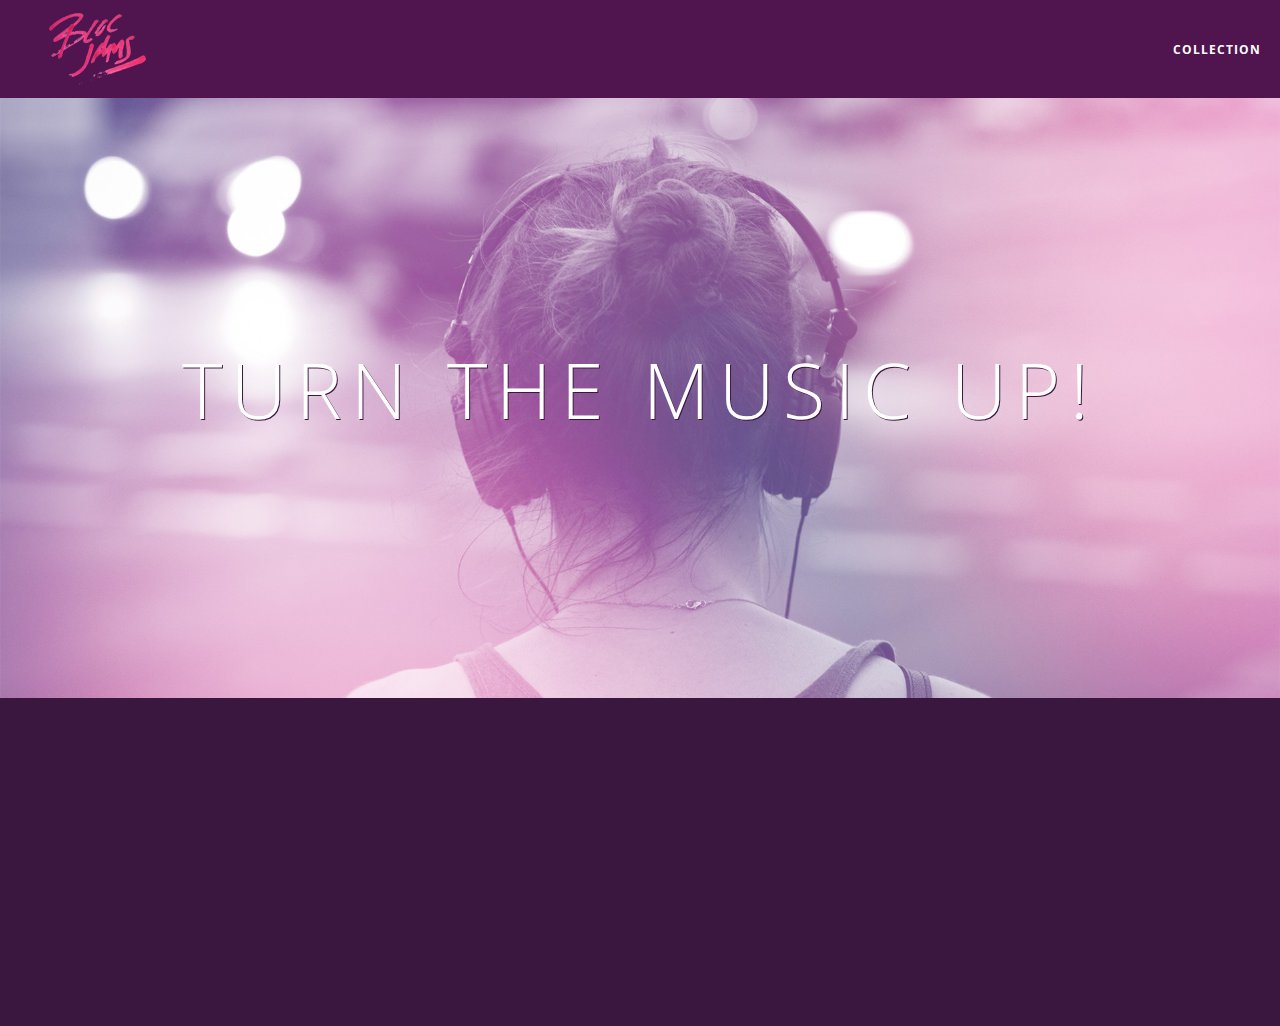
<file: index.html>
<!DOCTYPE html>
<html>
	<head>
		<title>Bloc Jams</title>
		 <meta name="viewport" content="width=device-width, initial-scale-1">
         <link rel="stylesheet" type="text/css" href="http://fonts.googleapis.com/css?family=Open+Sans:400,800,600,700,300">
         <link rel="stylesheet" type="text/css" href="http://code.ionicframework.com/ionicons/2.0.1/css/ionicons.min.css">
         <link rel="stylesheet" type="text/css" href="styles/normalize.css">
         <link rel="stylesheet" type="text/css" href="styles/main.css">
         <link rel="stylesheet" type="text/css" href="styles/landing.css">

     </head>

	</head>
	<body class="landing">
		<nav class="navbar">
			 <a href="index.html" class="logo">
                 <img src="assets/images/bloc_jams_logo.png" alt="bloc jams logo">
         	 </a>
	         <div class="links-container">
	             <a href="collection.html" class="navbar-link">collection</a>
	         </div>
		</nav>
		<section class="hero-content"> <!-- hero -->
			<h1 class="hero-title">Turn the music up!</h1>
		</section>
		        <section class="selling-points container" class="clearfix"> <!-- selling points -->
             <div class="point column third">
                 <span class="ion-music-note"></span>
                 <h5 class="point-title">Choose your music</h5>
                 <p class="point-description">The world is full of music; why should you have to listen to music that someone else chose?</p>
			</div>
			<div class="point column third">
                 <span class="ion-radio-waves"></span>
                 <h5 class="point-title">Unlimited, streaming, ad-free</h5>
                 <p class="point-description">No arbitrary limits. No distractions.</p>
            </div>
			<div class="point column third">
                 <span class="ion-iphone"></span>
                 <h5 class="point-title">Mobile enabled</h5>
                 <p class="point-description">Listen to your music on the go. This streaming service is available on all mobile platforms.</p>
             </div>
		</section>

		<script src="https://code.jquery.com/jquery-2.1.3.min.js"></script>
		<script src="scripts/landing.js"></script>
		
	</body>
</html>
</file>
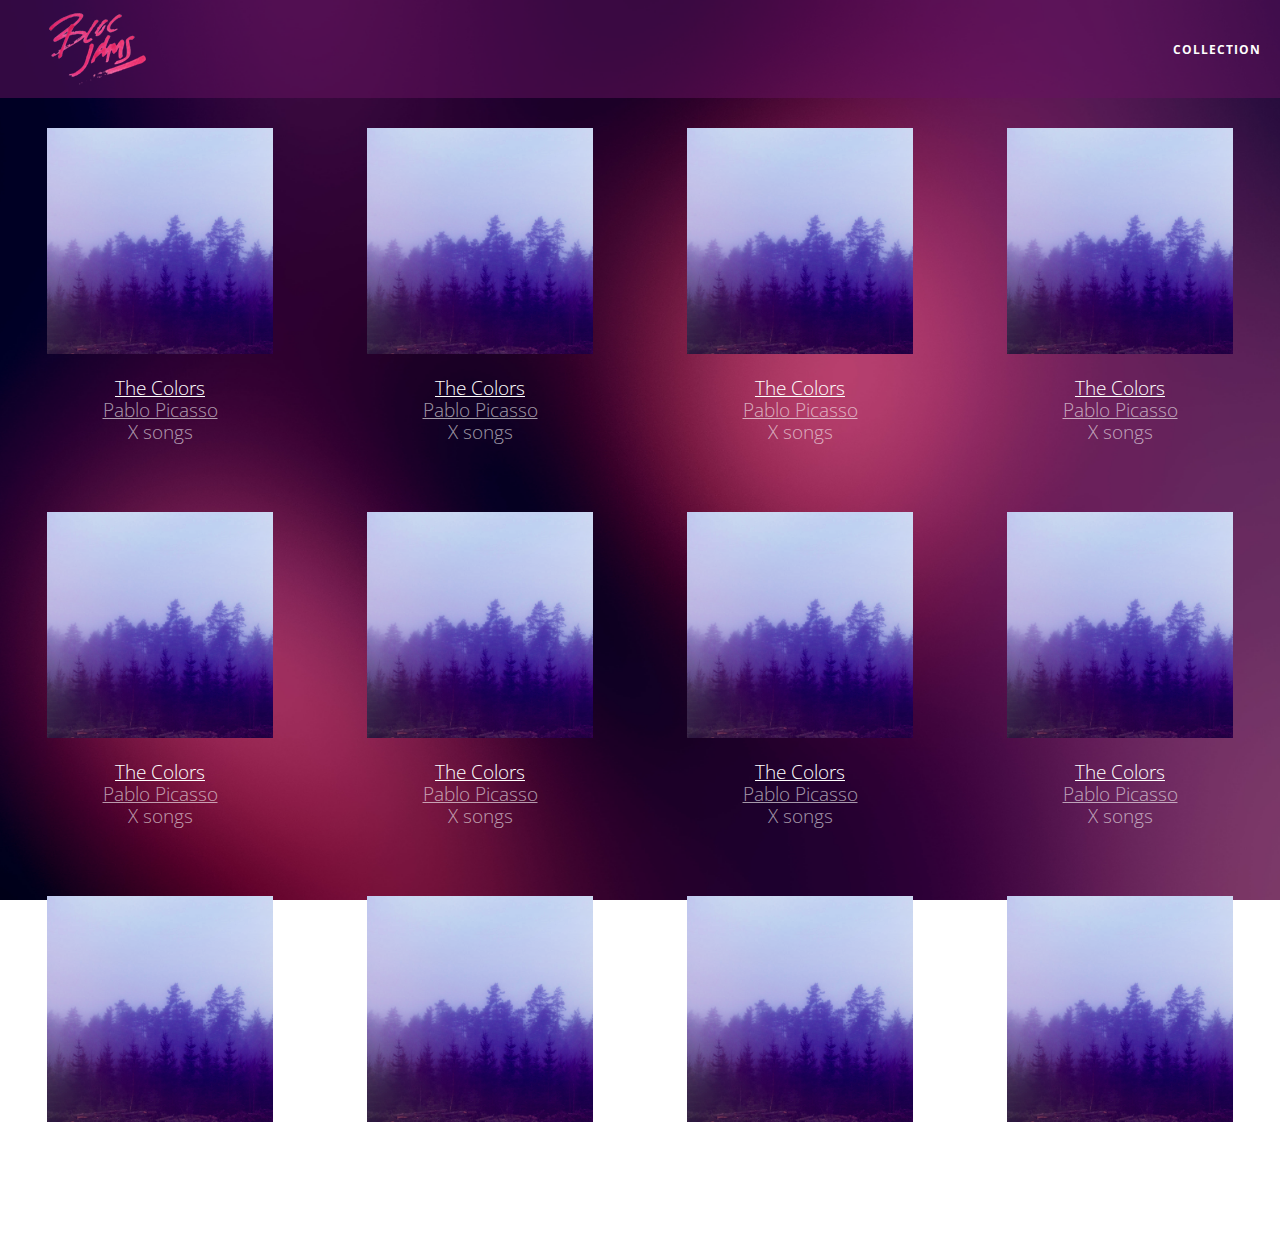
<file: collection.html>
<!DOCTYPE html>
 <html>
     <head>
         <title>Bloc Jams</title>
         <meta name="viewport" content="width=device-width, initial-scale=1">
         <link rel="stylesheet" type="text/css" href="http://fonts.googleapis.com/css?family=Open+Sans:400,800,600,700,300">
         <link rel="stylesheet" type="text/css" href="http://code.ionicframework.com/ionicons/2.0.1/css/ionicons.min.css">
         <link rel="stylesheet" type="text/css" href="styles/normalize.css">
         <link rel="stylesheet" type="text/css" href="styles/main.css">
         <link rel="stylesheet" type="text/css" href="styles/collection.css">
     </head>
     <body class="collection">
        <nav class="navbar">
            <a href="index.html" class="logo">
                <img src="assets/images/bloc_jams_logo.png" alt="bloc jams logo">
            </a>
            <div class="links-container">
                <a href="collection.html" class="navbar-link">collection</a>
            </div>
        </nav>

    <section class="album-covers container clearfix">
  
    </section>
     <script src="https://code.jquery.com/jquery-2.1.3.min.js"></script>
     <script src="scripts/collection.js"></script>
     </body>
 </html>
</file>
<file: styles/main.css>
html {
	height: 100%;
	font-size: 100%;
}

body {
	font-family: 'Open Sans';
	color: white;
	min-height: 100%;

}


.navbar {
	position: relative;
	padding: 0.5rem;
	background-color: rgba(101,18,95,0.5);
	z-index: 1;
}

.navbar .logo {
	position: relative;
	left: 2rem;
	cursor: pointer;
}

.navbar .links-container {
	display: table;
	position: absolute;
	top: 0;
	right: 0;
	height: 100px;
	color: white;
	text-decoration: none;
}

.links-container .navbar-link {
	display: table-cell;
	position: relative;
	height: 100%;
	padding-left: 1rem;
	padding-right: 1rem;
	vertical-align: middle;
	color: white;
	font-size: 0.625rem;
	letter-spacing: 0.05rem;
	font-weight: 700;
	text-transform: uppercase;
	text-decoration: none;
	cursor: pointer;
}

.links-container .navbar-link:hover {
	color: rgba(233,50,117);
}

.container {
	margin: 0 auto;
	max-width: 64 rem;

}

 *, *::before, *::after {
     -moz-box-sizing: border-box;
     -webkit-box-sizing: border-box;
     box-sizing: border-box;
 }

.clearfix::before,
.clearfix::after {
	content: " ";
	display: table;
}

.clearfix::after {
	clear: both;
}

.container.narrow {
	max-width: 56rem;
}

@media (min-width: 640px) {
	html { font-size: 112%;}

	.column {
		float: left;
		padding-left: 1rem;
		padding-right: 1rem;
	}

	.column.full { width: 100%; }
     .column.two-thirds { width: 66.7%; }
     .column.half { width: 50%; }
     .column.third { width: 33.3%; }
     .column.fourth { width: 25%; }
     .column.flow-opposite { float: right; } 
}

@media (min-width: 1024px) {
	html { font-size: 120%;}
}
</file>
<file: styles/landing.css>
body.landing {
     background-color: rgb(58,23,63);
 }
 
 .hero-content {
     position: relative;
     min-height: 600px;
     background-image: url(../assets/images/bloc_jams_bg.jpg);
     background-repeat: no-repeat;
     background-position: center center;
     background-size: cover;
 }
 
 .hero-content .hero-title {
     position: absolute;
     top: 40%;
     -webkit-transform: translateY(-50%);
     -moz-transform: translateY(-50%);
     transform: translateY(-50%);
     width: 100%;
     text-align: center;
     font-size: 4rem;
     font-weight: 300;
     text-transform: uppercase;
     letter-spacing: 0.5rem;
     text-shadow: 1px 1px 0px rgb(58,23,63);
 }
 
 .selling-points {
     position: relative;
 }
 
 .point {
     position: relative;
     padding: 2rem;
     text-align: center;
     opacity: 0;
     -webkit-transform: scaleX(0.9) translateY(3rem);
     -moz-transform: scaleX(0.9) translateY(3rem);
     transform: scaleX(0.9) translateY(3rem);
     -webkit-transition: all 0.25s ease-in-out;
     -moz-transition: all 0.25s ease-in-out;
     transition: all 0.25s ease-in-out;
     -webkit-transition-delay: 0.2s;
     -moz-transition-delay: 0.2s;
     transition-delay: 0.2s;
 }
 
 .point .point-title {
     font-size: 1.25rem;
 }
 
 .ion-music-note,
 .ion-radio-waves,
 .ion-iphone {
     color: rgb(233,50,117);
     font-size: 5rem;
 }
</file>
<file: styles/collection.css>
body.collection {
     background-image: url(../assets/images/blurred_backgrounds/blur_bg_2.jpg);
     background-repeat: no-repeat;
     background-attachment: fixed;
     background-position: center center;
     background-size: cover;
 }
 
 .album-covers {
     position: relative;
 }
 
 .collection-album-container {
     position: relative;
     margin-top: 30px;
     margin-bottom: 20px;
     text-align: center;
 }
 
 .collection-album-container .caption {
     margin-top: 10px;
 }
 
 .collection-album-container .caption p {
     font-size: 1rem;
     font-weight: 300;
     color: rgba(255, 255, 255, 0.6);
 }
 
 .collection-album-container .caption p a {
     color: rgba(255, 255, 255, 0.6);
 }
 
 .collection-album-container .caption p a.album-name {
     color: white;
 }
 
 .collection-album-container img {
     width: 80%;
 }
</file>
